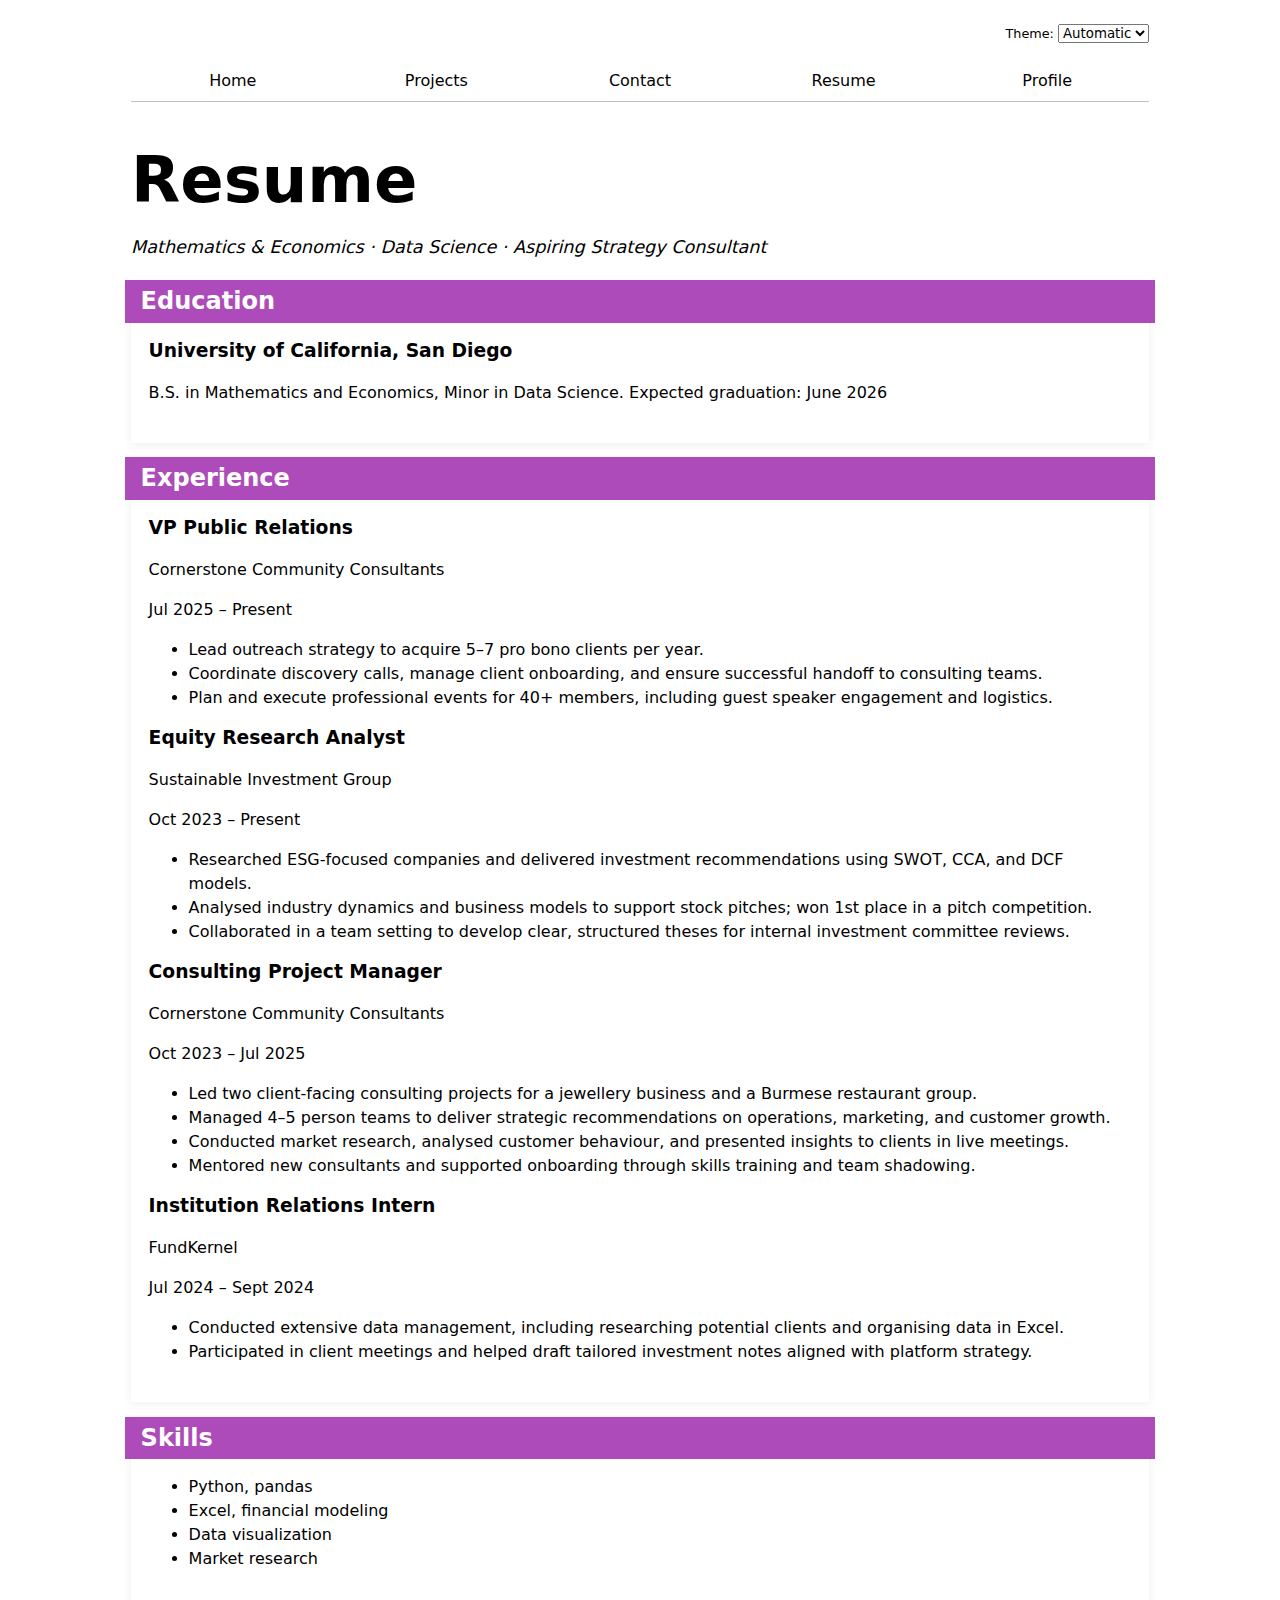
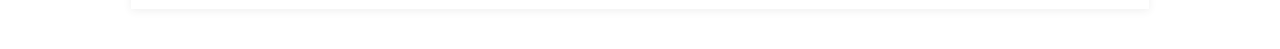
<file: resume/index.html>
<!DOCTYPE html>
<html lang="en">
<head>
    <meta charset="UTF-8">
    <meta name="viewport" content="width=device-width, initial-scale=1.0">
    <title>Resume</title>
    <link rel="stylesheet" href="../style.css">
</head>
<body class="resume-page">
    <!-- <nav>
        <a href="../index.html">Home</a>
        <a href="../projects/index.html">Projects</a>
        <a href="../contact/index.html">Contact</a>
        <a href="../resume/index.html">Resume</a>
        <a href="https://github.com/tanishaiyer1" target="_blank">Profile</a>
    </nav> -->

    <header class="resume-header">
        <h1>Resume</h1>
        <p class="tagline">Mathematics & Economics · Data Science · Aspiring Strategy Consultant</p>
    </header>

    <main class="resume-container">

        <section class="education resume-card">
            <div class="card-header">
            <h2>Education</h2>
            </div>
            <article>
                <h3>University of California, San Diego</h3>
                <p>B.S. in Mathematics and Economics, Minor in Data Science. Expected graduation: June 2026</p>

            </article>
        </section>

        <section class="experience resume-card">
            <div class="card-header">
            <h2>Experience</h2>
            </div>

            <header>
                <h3>VP Public Relations</h3>
                <p>Cornerstone Community Consultants</p>
                <time datetime="2025-07">Jul 2025</time> – Present
            </header>
            <ul>
                <li>Lead outreach strategy to acquire 5–7 pro bono clients per year.</li>
                <li>Coordinate discovery calls, manage client onboarding, and ensure successful handoff to consulting teams.</li>
                <li>Plan and execute professional events for 40+ members, including guest speaker engagement and logistics.</li>
            </ul>

            <header>
                <h3>Equity Research Analyst</h3>
                <p>Sustainable Investment Group</p>
                <time datetime="2023-10">Oct 2023</time> – Present
            </header>
            <ul>
                <li>Researched ESG-focused companies and delivered investment recommendations using SWOT, CCA, and DCF models.</li>
                <li>Analysed industry dynamics and business models to support stock pitches; won 1st place in a pitch competition.</li>
                <li>Collaborated in a team setting to develop clear, structured theses for internal investment committee reviews.</li>
            </ul>

            <header>
                <h3>Consulting Project Manager</h3>
                <p>Cornerstone Community Consultants</p>
                <time datetime="2023-10">Oct 2023</time> – <time datetime="2025-07">Jul 2025</time>
            </header>
            <ul>
                <li>Led two client-facing consulting projects for a jewellery business and a Burmese restaurant group.</li>
                <li>Managed 4–5 person teams to deliver strategic recommendations on operations, marketing, and customer growth.</li>
                <li>Conducted market research, analysed customer behaviour, and presented insights to clients in live meetings.</li>
                <li>Mentored new consultants and supported onboarding through skills training and team shadowing.</li>
            </ul>

            <header>
                <h3>Institution Relations Intern</h3>
                <p>FundKernel</p>
                <time datetime="2024-07">Jul 2024</time> – <time datetime="2024-09">Sept 2024</time>
            </header>
            <ul>
                <li>Conducted extensive data management, including researching potential clients and organising data in Excel.</li>
                <li>Participated in client meetings and helped draft tailored investment notes aligned with platform strategy.</li>
            </ul>

        </section>

        <section class="skills resume-card">
            <div class="card-header">
            <h2>Skills</h2>
            </div>
            <ul>
                <li>Python, pandas</li>
                <li>Excel, financial modeling</li>
                <li>Data visualization</li>
                <li>Market research</li>
            </ul>
        </section>
    </main>
    <script src="../global.js" type="module"></script>

</body>
</html>
</file>
<file: style.css>
html {
  color-scheme: light dark;
  --color-accent: oklch(58.38% 0.1877 322.87);
  accent-color: var(--color-accent);
}


body {
  font: 100%/1.5 system-ui;
  max-width: 100ch;
  margin-inline: auto;
  padding: 1em;
}

nav {
  display: flex;
  margin-bottom: auto;
  --border-color: oklch(50% 10% 200 / 40%);
  border-bottom: 1px solid var(--border-color);
}

nav a {
  flex: 1;
  text-decoration: none;
  color: inherit;
  text-align: center;
  padding: 0.5em;
}

nav a.current {
  border-bottom: 0.4em solid oklch(80% 3% 200);
  padding-bottom: 0.1em;
}

nav a:hover {
  border-bottom: 0.4em solid var(--color-accent);
  background-color: color-mix(in oklch, var(--color-accent), canvas 85%);
}


input, textarea, button {
  font: inherit;
}

form {
  display: grid;
  grid-template-columns: auto 1fr;
  gap: 1em;
}

form label {
  display: grid;
  grid-template-columns: subgrid;
  grid-column: 1 / -1;
}

form button {
  grid-column: 1 / -1; 
  justify-self: center;
  width: 100%;
}

.projects {
  display: grid;
  grid-template-columns: repeat(auto-fill, minmax(15em, 1fr));
  gap: 1em;
}

.projects article {
  display: grid;
  grid-template-rows: subgrid;
  grid-row: span 3;
  gap: 1em;
}

.project-text p {
  font-family: inherit;
}

.project-text .project-year {
  font-family: Baskerville, serif;
  color: gray;
  font-variant-numeric: oldstyle-nums;
  font-size: 0.9rem;
  margin-top: 0.25rem;
}

.projects h2 {
  margin: 0;
}

h1, h2, h3, h4, h5, h6 {
  line-height: 1.1;
  text-wrap: balance;
}

h1 {
  font-size: 400%;
  margin-bottom: 0.3em
}

.my-horizontal-line {
  border: none;
  height: 2px;
  background-color: var(--border-color);
}

.tagline {
  font-size: 1.1em;
  margin-bottom: 1.2em;
  font-style: italic;
  font-weight: 500;
}

.resume-card {
  background: field;
  padding: 1.4em 1.1em;
  margin-bottom: 1em;
  box-shadow: 0 2px 8px rgba(60,60,60,0.08);
  border: 1px solid var(--border-color);
}


.card-header {
  background-color: var(--color-accent); 
  padding: 0.5em 1em;
  margin: -1.5em -1.5em 1em -1.5em; 
}

.card-header h2 {
  color: white;
  margin: 0;
  font-size: 1.5em;
}

body {
  position: relative;
  padding-top: 3.3em;
}

.color-scheme {
  position: absolute;
  top: 1rem; 
  right: 1rem;
  font-size: 0.80em;
  font-family: inherit;
  background: none;
}

.color-scheme select, .color-scheme label {
  font-family: inherit;
}

#profile-stats dl {
  display: grid;
  grid-template-columns: repeat(4, 1fr);
  gap: 1em;
}
#profile-stats dt {
  grid-row: 1;
  font-weight: bold;
}
#profile-stats dd {
  grid-row: 2;
  margin: 0;
}

#projects-pie-plot {
  max-width: 22em;
  min-width: 13em;
  overflow: visible;
  flex-shrink: 0;
}

.legend {
  display: grid;
  grid-template-columns: repeat(auto-fill, minmax(9em, 1fr));
  gap: 1em;
  border: 1px solid lightgray;
  padding: 1em;
  flex: 1;
  align-self: center;
}

.legend-item {
  display: flex;
  align-items: center;
  gap: 0.5em;
}

.swatch {
  width: 1em;
  aspect-ratio: 1 / 1;
  background-color: var(--color);
  border-radius: 0.25em;
  display: inline-block;
}

.container {
  display: flex;
  align-items: flex-start;
  gap: 2.5em;
  flex-wrap: wrap;
  margin-block: 2em;
}

&:has(path:hover) {
  path:not(:hover) {
    opacity: 0.5;
  }
}

path {
  transition: 300ms;
  cursor: pointer;
}

.selected {
  --color: oklch(60% 45% 0) !important;

  &:is(path) {
    fill: var(--color);
  }
}

.stats-title {
  font-size: 2em;
  font-weight: bold;
}

#stats dl.stats {
  display: grid;
  grid-template-columns: repeat(6, 1fr);
  gap: 0em;
  text-align: center;
}

#stats dl.stats dt {
  grid-row: 1;
  color: #81848f;
  font-size: 1em;
  text-transform: uppercase;
  letter-spacing: 1px;
  font-weight: 300;
  margin: 0.3em;
}

#stats dl.stats dd {
  grid-row: 2;
  text-align: left;
  font-size: 1.8em;
  font-weight: 300;
}

.gridlines path,
.gridlines line {
  stroke: #ccc;        
  stroke-opacity: 0.7;
}

circle {
  transition: 200ms;
  transform-origin: center;
  transform-box: fill-box;
}


circle:hover {
  transform: scale(1.5);
}

circle.selected {
  fill: oklch(65.211% 0.21731 0.939);
}

dl.tooltip {
  position: fixed;
  top: 1em;
  left: 1em;
  z-index: 50;
  background: rgba(251, 250, 250, 0.93);   
  border-radius: 0.8em;
  box-shadow: 0 4px 24px rgba(21, 21, 21, 0.27);
  padding: 0.8em 0.8em;
  backdrop-filter: blur(2px);                
  pointer-events: none;                  
  font-size: 1em;
}

dl.tooltip dt {
  color: #7d7d85;
  font-weight: 500;
  font-size: 0.8em;
}

dl.tooltip dd {
  font-size: 1em;
  margin: 0 0 0.5em 0;
  color: #2b283d;
  font-weight: 500;
}

dl.info {
  transition-duration: 500ms;
  transition-property: opacity, visibility;
}
dl.info[hidden]:not(:hover, :focus-within) {
  opacity: 0;
  visibility: hidden;
}

dl#language-breakdown {
  display: flex;
  flex-wrap: wrap;
  gap: 1.3em;
  align-items: center;
  padding: 0.5em 0 0.2em 0;
  margin: 1em 0 0.5em 0;
}
dl#language-breakdown dt {
  color: #537baf;
  font-weight: 600;
  font-size: 1.08em;
  margin: 0;
}
dl#language-breakdown dd {
  color: #313846;
  margin: 0 0.4em 0 0;
  font-size: 1.07em;
  font-weight: 500;
}
dl#language-breakdown dt::after {
  content: ": ";
  color: #bcc3cd;
}
dl#language-breakdown dd:not(:last-child)::after {
  content: ";";
  color: #c3ceda;
  margin-left: 0.5em;
}

circle {
  transition: r 0.6s;
}
@starting-style {
  circle {
    r: 0;
  }
}

#files {
  display: grid;
  grid-template-columns: 1fr 4fr;
}
#files > div {
  grid-column: 1 / -1;
  display: grid;
  grid-template-columns: subgrid;
}
#files dt {
  grid-column: 1;
}
#files dd {
  grid-column: 2;
  display: flex;
  flex-wrap: wrap;
  align-items: start;
  align-content: start;
  gap: 0.15em;
  padding-top: 0.6em;
  margin-left: 0;
}
.loc {
  display: flex;
  width: 0.5em;
  aspect-ratio: 1;
  border-radius: 50%;
  background: steelblue; /* Will be overridden dynamically unless color scale fails */
}

/* Step 3.1: Scrollytelling layout */
#scrolly-1 {
  position: relative;
  display: flex;
  gap: 1rem;
  margin-bottom: 50vh; /* Add some space at the bottom to allow the last step to scroll */
}

#scrolly-1 > * {
  flex: 1; /* Makes both columns take equal width */
}

#scatter-story {
  position: relative;
}

#scatter-plot {
  position: sticky;
  top: 0;
  left: 0;
  bottom: auto;
  height: 50vh; /* Ensures sticky has a height boundary */
}

.step {
  padding: 100px 0 300px 0; /* Example padding to ensure each step is tall enough */
  margin-bottom: 2rem;
  opacity: 0.5;
  transition: opacity 0.5s;
}

.step.is-active {
  opacity: 1.0;
  background-color: #f7f7f7; /* Light background for contrast */
}
</file>
